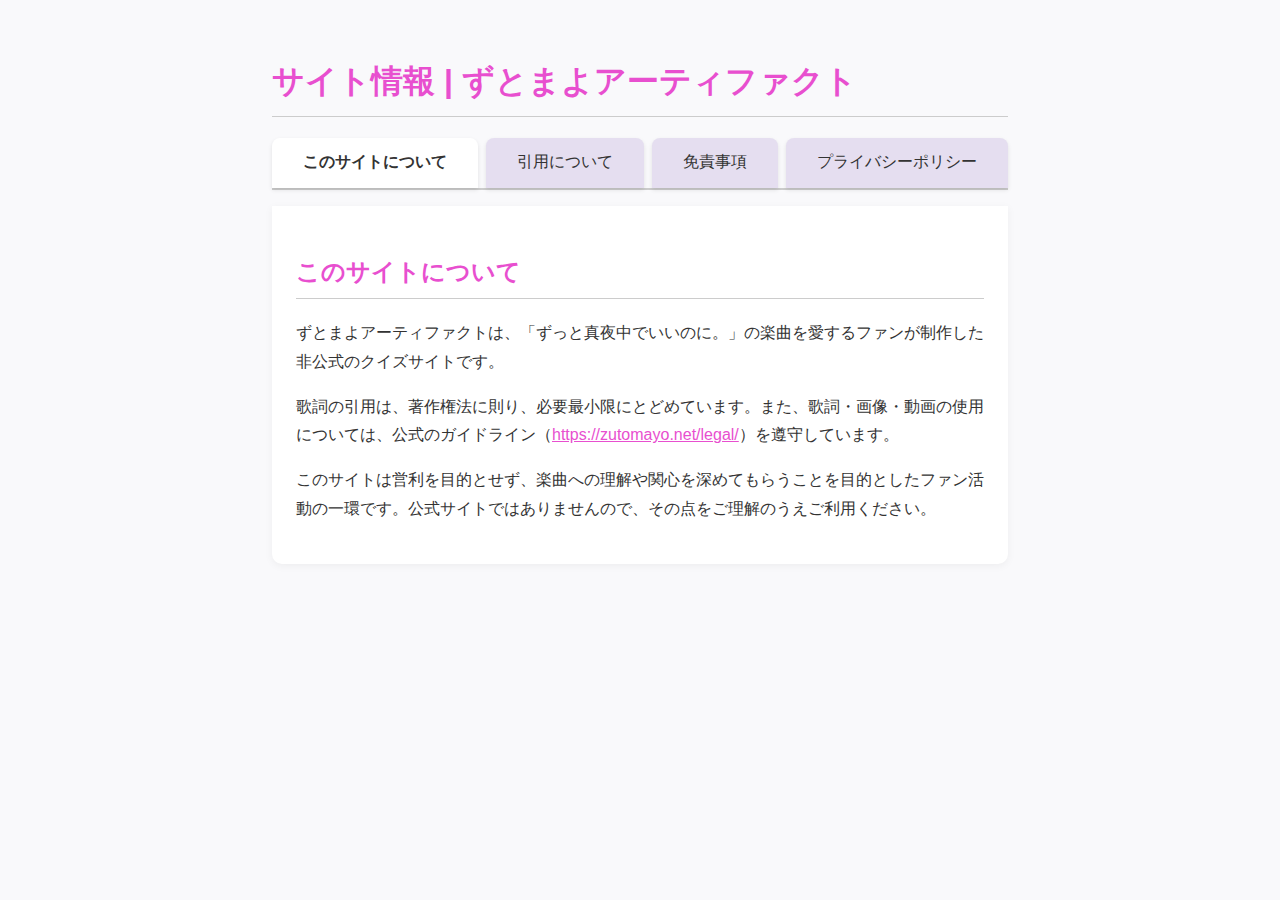
<file: about.html>
<!DOCTYPE html>
<html lang="ja">
  <head>
    <meta charset="UTF-8" />
    <title>サイト情報 | ずとまよアーティファクト</title>
    <meta name="viewport" content="width=device-width, initial-scale=1.0" />
    <style>
      :root {
        --accent-color: #e84fcf;
        --bg-color: #f9f9fb;
        --text-color: #333;
        --tab-bg: #e5def0;
        --tab-active-bg: #ffffff;
      }
      * {
        box-sizing: border-box;
      }
      body {
        font-family: 'Hiragino Kaku Gothic ProN', Meiryo, sans-serif;
        background: var(--bg-color);
        color: var(--text-color);
        line-height: 1.8;
        max-width: 800px;
        margin: 0 auto;
        padding: 2rem;
      }
      h1,
      h2,
      h3 {
        color: var(--accent-color);
        border-bottom: 1px solid #ccc;
        padding-bottom: 0.3rem;
      }
      code {
        background-color: #f5f5f5;
        padding: 0.2rem 0.4rem;
        border-radius: 4px;
      }
      .tabs {
        display: flex;
        flex-wrap: wrap;
        gap: 0.5rem;
        border-bottom: 2px solid #ccc;
        margin-bottom: 1rem;
      }
      .tab {
        flex: 1 1 auto;
        text-align: center;
        padding: 0.6rem 1rem;
        cursor: pointer;
        background: var(--tab-bg);
        border-radius: 8px 8px 0 0;
        transition: all 0.2s ease-in-out;
        font-weight: 500;
        box-shadow: 0 2px 4px rgba(0, 0, 0, 0.1);
        min-width: 120px;
        white-space: nowrap;
      }
      .tab:hover {
        background: #dcd2eb;
      }
      .tab.active {
        background: var(--tab-active-bg);
        font-weight: bold;
        border-bottom: 2px solid var(--tab-active-bg);
      }
      .tab-content {
        display: none;
        background: #fff;
        padding: 1.5rem;
        border-radius: 0 0 10px 10px;
        box-shadow: 0 2px 8px rgba(0, 0, 0, 0.05);
      }
      .tab-content.active {
        display: block;
      }
      a {
        color: var(--accent-color);
        word-break: break-word;
      }
      ul,
      ol {
        padding-left: 1.2rem;
      }
      @media screen and (max-width: 600px) {
        body {
          padding: 1rem;
        }
        .tab {
          flex: 1 1 100%;
          font-size: 1rem;
        }
        h1 {
          font-size: 1.3rem;
        }
        h2 {
          font-size: 1.1rem;
        }
        p {
          font-size: 0.95rem;
        }
      }
    </style>
  </head>
  <body>
    <h1>サイト情報 | ずとまよアーティファクト</h1>
    <div class="tabs">
      <div class="tab active" data-tab="about">このサイトについて</div>
      <div class="tab" data-tab="quote">引用について</div>
      <div class="tab" data-tab="disclaimer">免責事項</div>
      <div class="tab" data-tab="privacy">プライバシーポリシー</div>
    </div>

    <section id="about" class="tab-content active">
      <h2>このサイトについて</h2>
      <p>
        ずとまよアーティファクトは、「ずっと真夜中でいいのに。」の楽曲を愛するファンが制作した非公式のクイズサイトです。
      </p>
      <p>
        歌詞の引用は、著作権法に則り、必要最小限にとどめています。また、歌詞・画像・動画の使用については、公式のガイドライン（<a
          href="https://zutomayo.net/legal/"
          target="_blank"
          >https://zutomayo.net/legal/</a
        >）を遵守しています。
      </p>
      <p>
        このサイトは営利を目的とせず、楽曲への理解や関心を深めてもらうことを目的としたファン活動の一環です。公式サイトではありませんので、その点をご理解のうえご利用ください。
      </p>
    </section>

    <section id="quote" class="tab-content">
      <h2>引用について</h2>
      <p>
        当サイトでは、クイズ問題の一部として歌詞の一節を引用しています。これらは<strong>著作権法第32条</strong>（引用）に基づき、最小限の範囲で使用しています。
      </p>
      <h3>対象となるコンテンツ</h3>
      <p>
        楽曲の歌詞やメロディは作詞者・作曲者の著作物であり、キャラクターやロゴなどは権利者によって管理されています。
      </p>
      <p>
        無断転載は行わず、非営利のファン活動として、権利を尊重しながら運営しています。
      </p>
      <h3>引用の目的</h3>
      <ul>
        <li>楽曲への興味・理解を深める</li>
        <li>作品の魅力を正しく伝える</li>
        <li>出典を明記し、著作者の権利を尊重する</li>
      </ul>
      <h3>引用の条件と配慮</h3>
      <ol>
        <li>
          <strong>主従関係の明確化：</strong
          >クイズが主であり、歌詞は補足的です。
        </li>
        <li><strong>引用の最小化：</strong>1〜2行程度にとどめています。</li>
        <li>
          <strong>出典の明記：</strong
          ><code>ずっと真夜中でいいのに。『秒針を噛む』（作詞：ACAね）</code>
        </li>
        <li><strong>非営利運営：</strong>収益を目的とせず運営しています。</li>
      </ol>
      <h3>権利者の皆様へ</h3>
      <p>
        掲載内容に問題がある場合は、<a href="mailto:mellowztmy@gmail.com"
          >mellowztmy@gmail.com</a
        >
        までご連絡ください。迅速に対応いたします。
      </p>
      <h3>公式リンクの掲載</h3>
      <p>
        できるだけ<strong>公式動画や配信サービスへのリンク</strong>を掲載し、楽曲の正当な価値を広めることを目指しています。
      </p>
    </section>

    <section id="disclaimer" class="tab-content">
      <h2>免責事項</h2>
      <p>
        当サイトでは正確な情報の提供に努めていますが、その内容の完全性や正確性を保証するものではありません。
      </p>
      <p>
        また、リンク先の内容やサービスについても一切の責任を負いかねます。予告なく内容の変更・削除を行うことがあります。あらかじめご了承ください。
      </p>
    </section>

    <section id="privacy" class="tab-content">
      <h2>プライバシーポリシー</h2>
      <p>
        当サイトでは、アクセス解析やサービス向上のために Cookie
        や第三者ツールを使用する場合があります。
      </p>
      <p>
        収集する情報は適切に管理され、個人が特定できる形での利用は一切行いません。Cookieの利用を希望されない場合は、お使いのブラウザ設定から拒否が可能です。
      </p>
    </section>

    <script>
      const tabs = document.querySelectorAll('.tab');
      const contents = document.querySelectorAll('.tab-content');
      tabs.forEach((tab) => {
        tab.addEventListener('click', () => {
          tabs.forEach((t) => t.classList.remove('active'));
          tab.classList.add('active');
          const target = tab.dataset.tab;
          contents.forEach((c) => {
            c.classList.toggle('active', c.id === target);
          });
        });
      });
    </script>
  </body>
</html>
</file>
